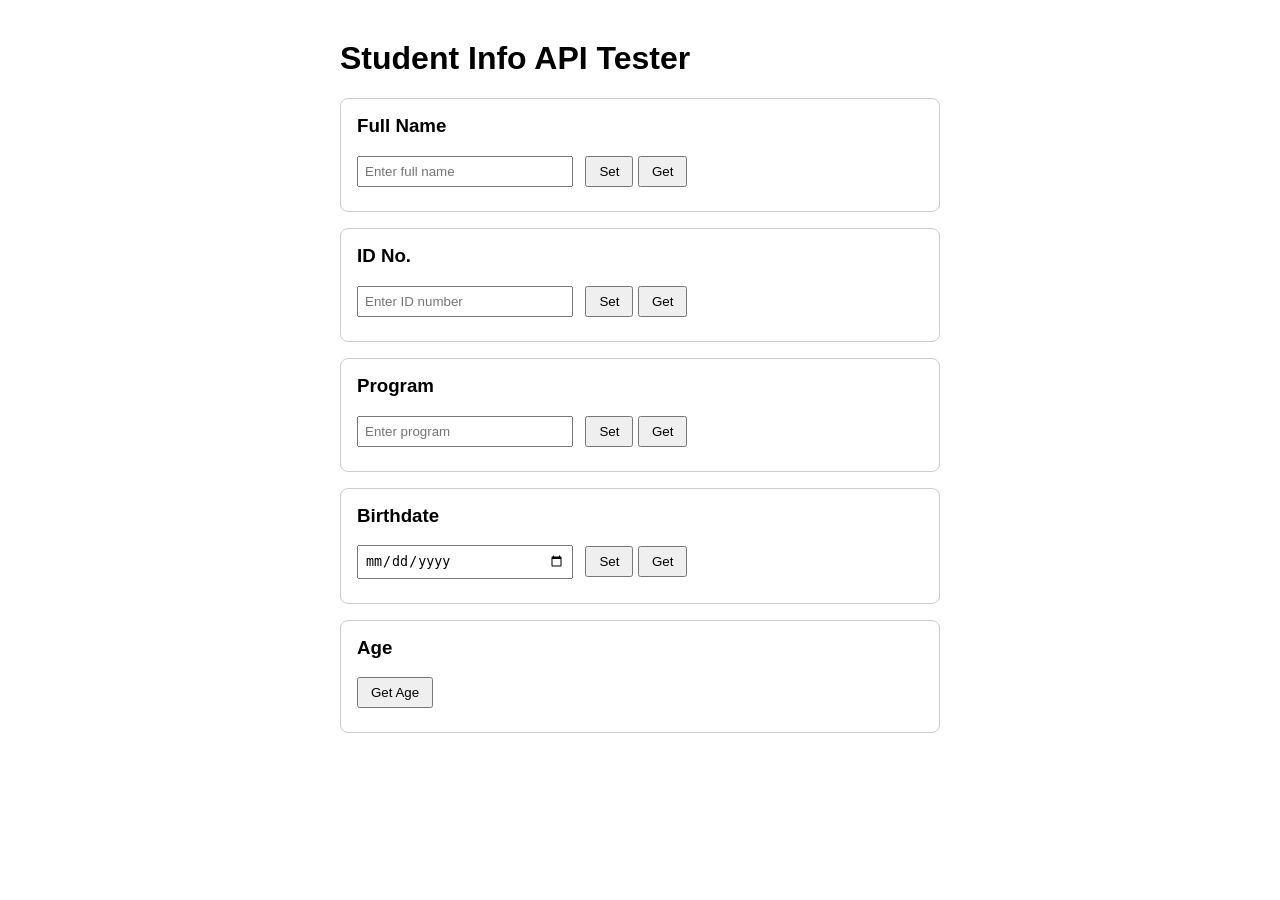
<file: BingilAspNetCoreWebApi/wwwroot/index.html>
﻿<!DOCTYPE html>
<html lang="en">
<head>
    <meta charset="UTF-8">
    <title>Student Info API Tester</title>
    <style>
        body {
            font-family: Arial, sans-serif;
            max-width: 600px;
            margin: 40px auto;
        }

        section {
            border: 1px solid #ccc;
            border-radius: 8px;
            padding: 16px;
            margin-bottom: 16px;
        }

        h3 {
            margin-top: 0;
        }

        input {
            padding: 6px;
            margin-right: 8px;
            width: 200px;
        }

        button {
            padding: 6px 12px;
            cursor: pointer;
        }

        .result {
            margin-top: 8px;
            font-weight: bold;
            color: #333;
        }
    </style>
</head>
<body>
    <h1>Student Info API Tester</h1>

    <section>
        <h3>Full Name</h3>
        <input type="text" id="fullNameInput" placeholder="Enter full name">
        <button onclick="setFullName()">Set</button>
        <button onclick="getFullName()">Get</button>
        <div class="result" id="fullNameResult"></div>
    </section>

    <section>
        <h3>ID No.</h3>
        <input type="text" id="idNoInput" placeholder="Enter ID number">
        <button onclick="setIdNo()">Set</button>
        <button onclick="getIdNo()">Get</button>
        <div class="result" id="idNoResult"></div>
    </section>

    <section>
        <h3>Program</h3>
        <input type="text" id="programInput" placeholder="Enter program">
        <button onclick="setProgram()">Set</button>
        <button onclick="getProgram()">Get</button>
        <div class="result" id="programResult"></div>
    </section>

    <section>
        <h3>Birthdate</h3>
        <input type="date" id="birthDateInput">
        <button onclick="setBirthDate()">Set</button>
        <button onclick="getBirthDate()">Get</button>
        <div class="result" id="birthDateResult"></div>
    </section>

    <section>
        <h3>Age</h3>
        <button onclick="getAge()">Get Age</button>
        <div class="result" id="ageResult"></div>
    </section>

    <script>
        const baseUrl = "/api/student";

        async function callApi(url, method = "GET", body = null) {
            try {
                const options = { method, headers: { "Content-Type": "application/json" } };
                if (body !== null) options.body = JSON.stringify(body);

                const response = await fetch(url, options);
                const text = await response.text();

                if (!response.ok) {
                    return `Error (${response.status}): ${text}`;
                }
                return text;
            } catch (err) {
                return `Request failed: ${err.message}`;
            }
        }

        async function getFullName() {
            document.getElementById("fullNameResult").innerText = await callApi(`${baseUrl}/fullname`);
        }
        async function setFullName() {
            const val = document.getElementById("fullNameInput").value;
            document.getElementById("fullNameResult").innerText = await callApi(`${baseUrl}/fullname`, "POST", val);
        }

        async function getIdNo() {
            document.getElementById("idNoResult").innerText = await callApi(`${baseUrl}/idno`);
        }
        async function setIdNo() {
            const val = document.getElementById("idNoInput").value;
            document.getElementById("idNoResult").innerText = await callApi(`${baseUrl}/idno`, "POST", val);
        }

        async function getProgram() {
            document.getElementById("programResult").innerText = await callApi(`${baseUrl}/program`);
        }
        async function setProgram() {
            const val = document.getElementById("programInput").value;
            document.getElementById("programResult").innerText = await callApi(`${baseUrl}/program`, "POST", val);
        }

        async function getBirthDate() {
            document.getElementById("birthDateResult").innerText = await callApi(`${baseUrl}/birthdate`);
        }
        async function setBirthDate() {
            const val = document.getElementById("birthDateInput").value;
            document.getElementById("birthDateResult").innerText = await callApi(`${baseUrl}/birthdate`, "POST", val);
        }

        async function getAge() {
            document.getElementById("ageResult").innerText = await callApi(`${baseUrl}/age`);
        }
    </script>
</body>
</html>
</file>
